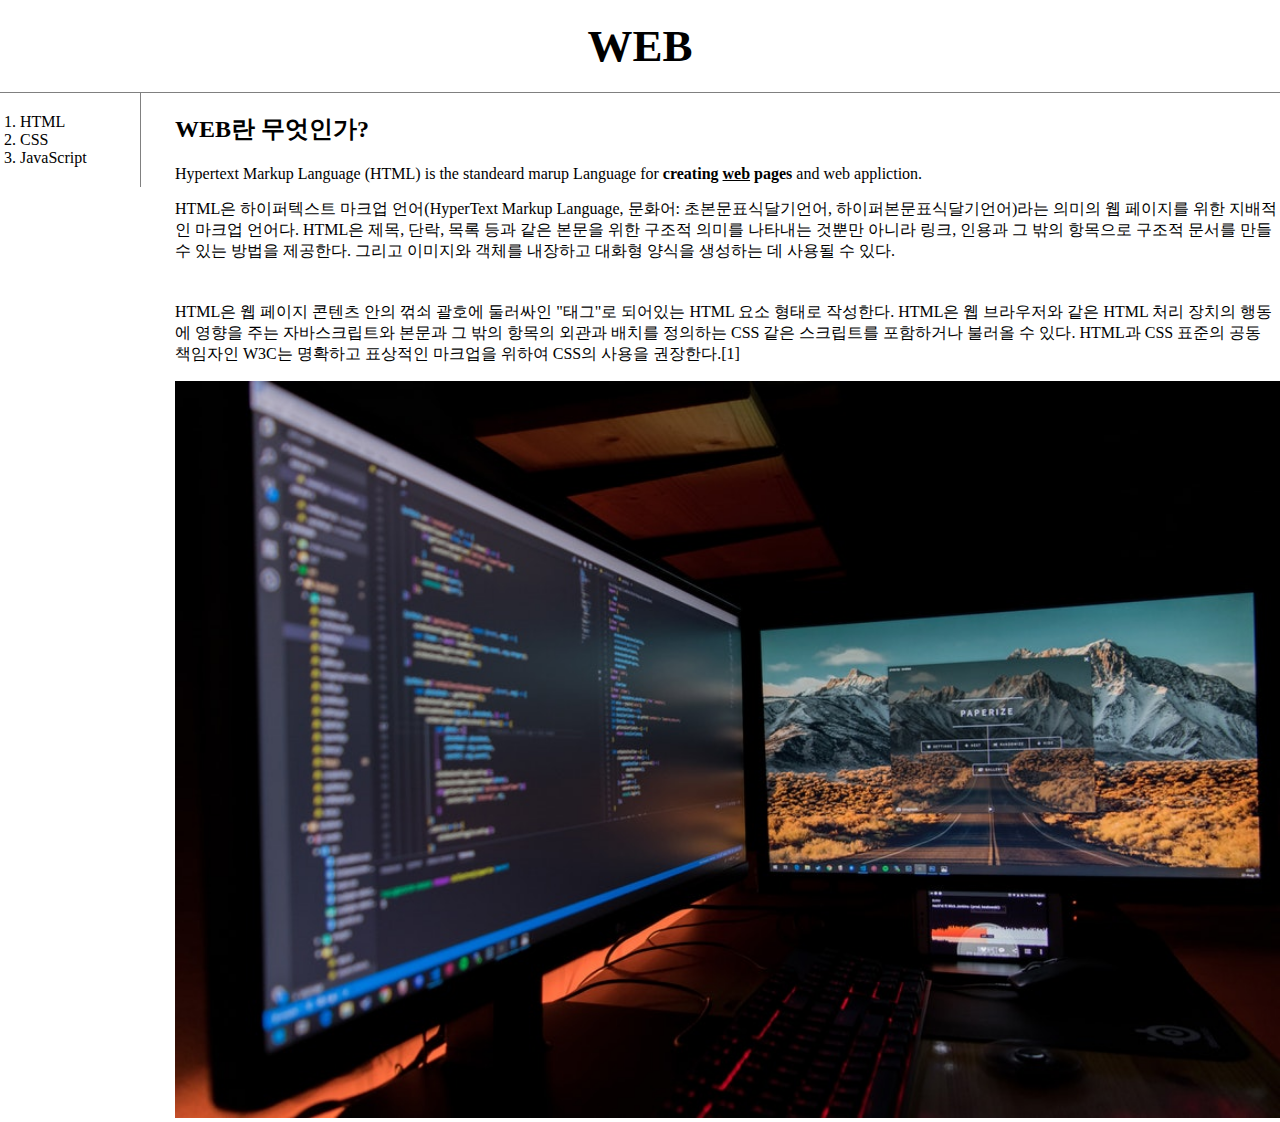
<file: index.html>
<!DOCTYPE HTML>
<html>
  <head>
    <title>WEB</title>
    <meta charset="utf-8">
    <style media="screen">
      a {
        color: black;
        text-decoration: none;
      }
      h1 {
        font-size: 45px;
        text-align: center;
        border-bottom: 1px solid gray;
        margin: 0;
        padding: 20px;
      }
      ol {
        border-right: 1px solid gray;
        width: 100px;
        margin: 0;
        padding: 20px;
      }
      body {
        margin: 0;
      }
      #grid {
        display:grid;
        grid-template-columns: 150px 1fr;
      }
      #article {
        padding-left: 25px;
      }
      @media(max-width: 800px)
      {
        #grid {
          display: block;
        }
        #grid ol {
          border-right: none;
        }
        h1 {
          border-bottom: none;
        }
      }
    </style>
  </head>
  <body>
    <h1><a href="index.html">WEB</a></h1>
    <div id="grid">
      <div>
        <ol>
          <li><a href="1.html">HTML</a></li>
          <li><a href="2.html">CSS</a></li>
          <!--li><a href="2.html" style="color:red; text-decoration:underline;">CSS</a></li-->
          <li><a href="3.html">JavaScript</a></li>
        </ol>
      </div>
      <div id="article">
        <h2>WEB란 무엇인가?</h2>
        <p><a href="https://www.w3.org/TR/html5/" target="_blank" title="HTML5 specification">Hypertext Markup Language (HTML)</a> is the standeard marup Language for <strong>creating <u>web</u> pages</strong> and web appliction.</p>
        <p>HTML은 하이퍼텍스트 마크업 언어(HyperText Markup Language, 문화어: 초본문표식달기언어, 하이퍼본문표식달기언어)라는 의미의 웹 페이지를 위한 지배적인
          마크업 언어다. HTML은 제목, 단락, 목록 등과 같은 본문을 위한 구조적 의미를 나타내는 것뿐만 아니라 링크, 인용과 그 밖의 항목으로 구조적 문서를 만들 수 있는 방법을 제공한다.
          그리고 이미지와 객체를 내장하고 대화형 양식을 생성하는 데 사용될 수 있다.</p><p style="margin-top:40px;">HTML은 웹 페이지 콘텐츠 안의 꺾쇠 괄호에 둘러싸인 "태그"로 되어있는 HTML 요소 형태로 작성한다.
          HTML은 웹 브라우저와 같은 HTML 처리 장치의 행동에 영향을 주는 자바스크립트와 본문과 그 밖의 항목의 외관과 배치를 정의하는 CSS 같은 스크립트를 포함하거나 불러올 수 있다.
          HTML과 CSS 표준의 공동 책임자인 W3C는 명확하고 표상적인 마크업을 위하여 CSS의 사용을 권장한다.[1] </p>

        <img src="coding.jpg" width="100%">
      </div>
    </div>
  </body>
</html>
</file>
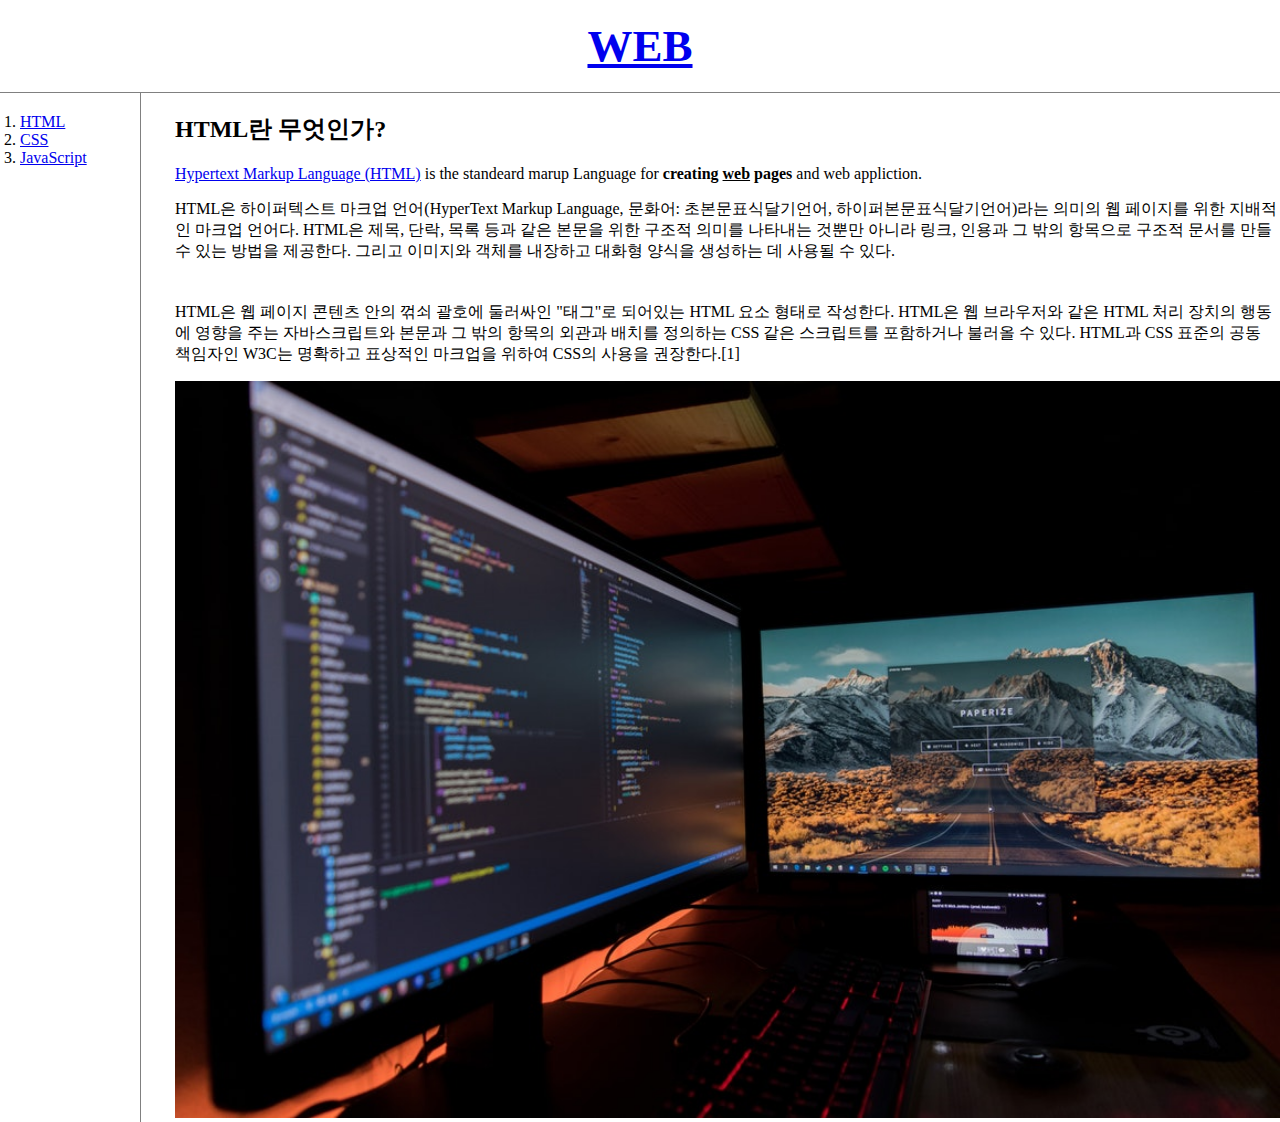
<file: 1.html>
<!DOCTYPE HTML>
<html>
  <head>
    <title>WEB1 - HTML</title>
    <meta charset="utf-8">
    <link rel="stylesheet" href="style.css"/>
  </head>
  <body>
    <h1><a href="index.html">WEB</a></h1>
    <div id="grid">
      <ol>
        <li><a href="1.html">HTML</a></li>
        <li><a href="2.html">CSS</a></li>
        <li><a href="3.html">JavaScript</a></li>
      </ol>
      <div id="article">
        <h2>HTML란 무엇인가?</h2>
        <p><a href="https://www.w3.org/TR/html5/" target="_blank" title="HTML5 specification">Hypertext Markup Language (HTML)</a> is the standeard marup Language for <strong>creating <u>web</u> pages</strong> and web appliction.</p>
        <p>HTML은 하이퍼텍스트 마크업 언어(HyperText Markup Language, 문화어: 초본문표식달기언어, 하이퍼본문표식달기언어)라는 의미의 웹 페이지를 위한 지배적인
          마크업 언어다. HTML은 제목, 단락, 목록 등과 같은 본문을 위한 구조적 의미를 나타내는 것뿐만 아니라 링크, 인용과 그 밖의 항목으로 구조적 문서를 만들 수 있는 방법을 제공한다.
          그리고 이미지와 객체를 내장하고 대화형 양식을 생성하는 데 사용될 수 있다.</p><p style="margin-top:40px;">HTML은 웹 페이지 콘텐츠 안의 꺾쇠 괄호에 둘러싸인 "태그"로 되어있는 HTML 요소 형태로 작성한다.
          HTML은 웹 브라우저와 같은 HTML 처리 장치의 행동에 영향을 주는 자바스크립트와 본문과 그 밖의 항목의 외관과 배치를 정의하는 CSS 같은 스크립트를 포함하거나 불러올 수 있다.
          HTML과 CSS 표준의 공동 책임자인 W3C는 명확하고 표상적인 마크업을 위하여 CSS의 사용을 권장한다.[1] </p>

        <img src="coding.jpg" width="100%">
      </div>
    </div>
  </body>
</html>
</file>
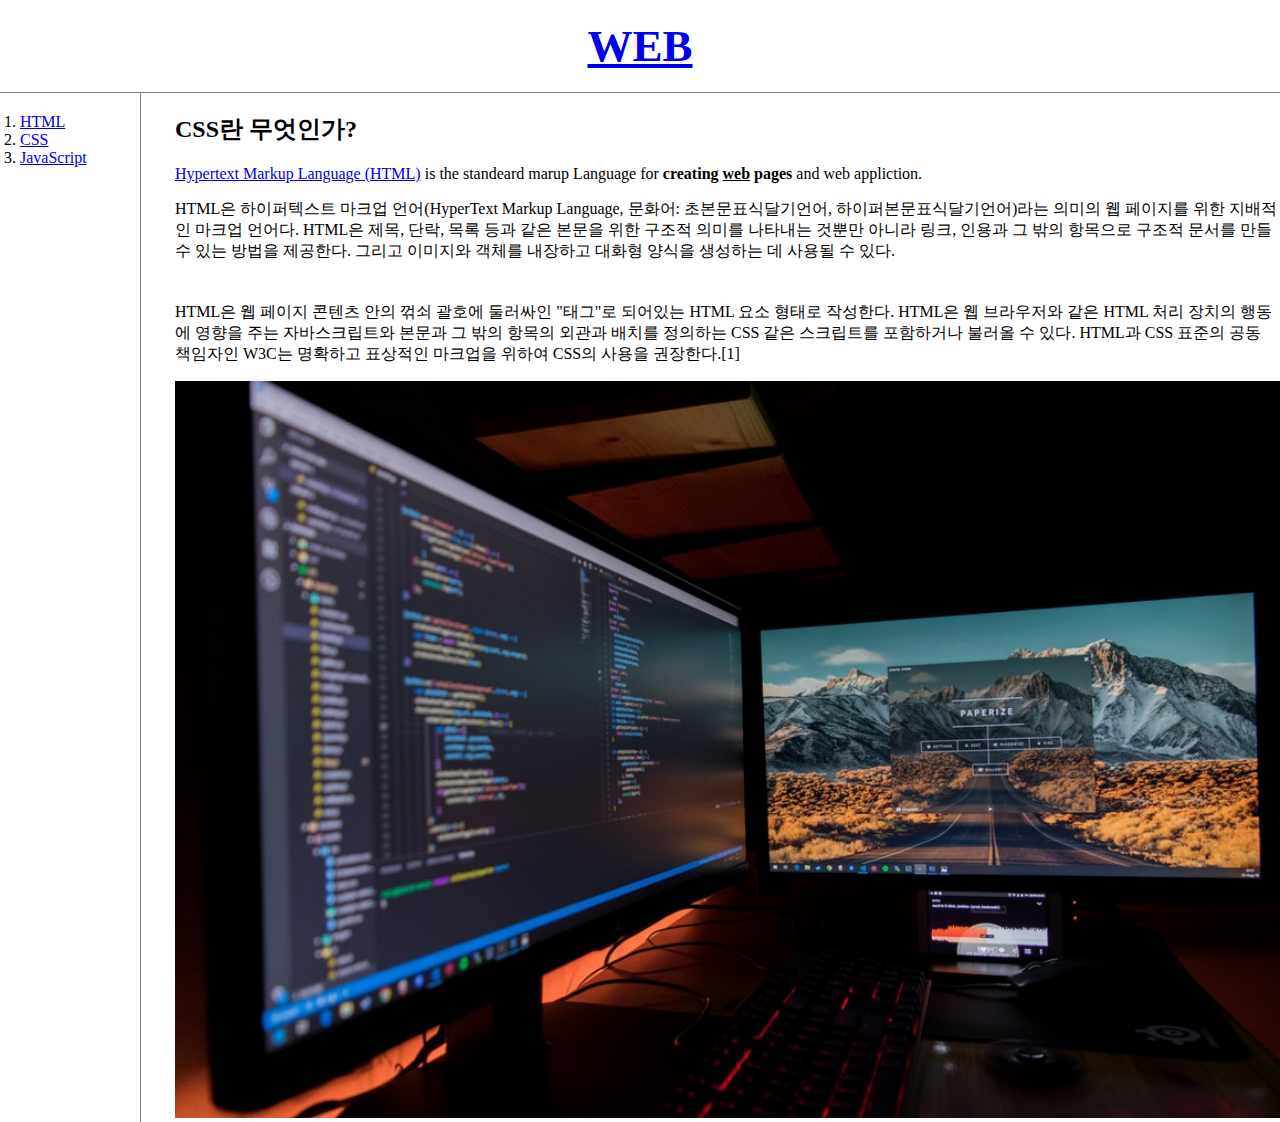
<file: 2.html>
<!DOCTYPE HTML>
<html>
  <head>
    <title>WEB1 - CSS</title>
    <meta charset="utf-8">
    <link rel="stylesheet" href="style.css" />
  </head>
  <body>
    <h1><a href="index.html">WEB</a></h1>
    <div id="grid">
      <ol>
        <li><a href="1.html">HTML</a></li>
        <li><a href="2.html">CSS</a></li>
        <li><a href="3.html">JavaScript</a></li>
      </ol>
      <div id="article">
        <h2>CSS란 무엇인가?</h2>
        <p><a href="https://www.w3.org/TR/html5/" target="_blank" title="HTML5 specification">Hypertext Markup Language (HTML)</a> is the standeard marup Language for <strong>creating <u>web</u> pages</strong> and web appliction.</p>
        <p>HTML은 하이퍼텍스트 마크업 언어(HyperText Markup Language, 문화어: 초본문표식달기언어, 하이퍼본문표식달기언어)라는 의미의 웹 페이지를 위한 지배적인
          마크업 언어다. HTML은 제목, 단락, 목록 등과 같은 본문을 위한 구조적 의미를 나타내는 것뿐만 아니라 링크, 인용과 그 밖의 항목으로 구조적 문서를 만들 수 있는 방법을 제공한다.
          그리고 이미지와 객체를 내장하고 대화형 양식을 생성하는 데 사용될 수 있다.</p><p style="margin-top:40px;">HTML은 웹 페이지 콘텐츠 안의 꺾쇠 괄호에 둘러싸인 "태그"로 되어있는 HTML 요소 형태로 작성한다.
          HTML은 웹 브라우저와 같은 HTML 처리 장치의 행동에 영향을 주는 자바스크립트와 본문과 그 밖의 항목의 외관과 배치를 정의하는 CSS 같은 스크립트를 포함하거나 불러올 수 있다.
          HTML과 CSS 표준의 공동 책임자인 W3C는 명확하고 표상적인 마크업을 위하여 CSS의 사용을 권장한다.[1] </p>

        <img src="coding.jpg" width="100%">
      </div>
    </div>
  </body>
</html>
</file>
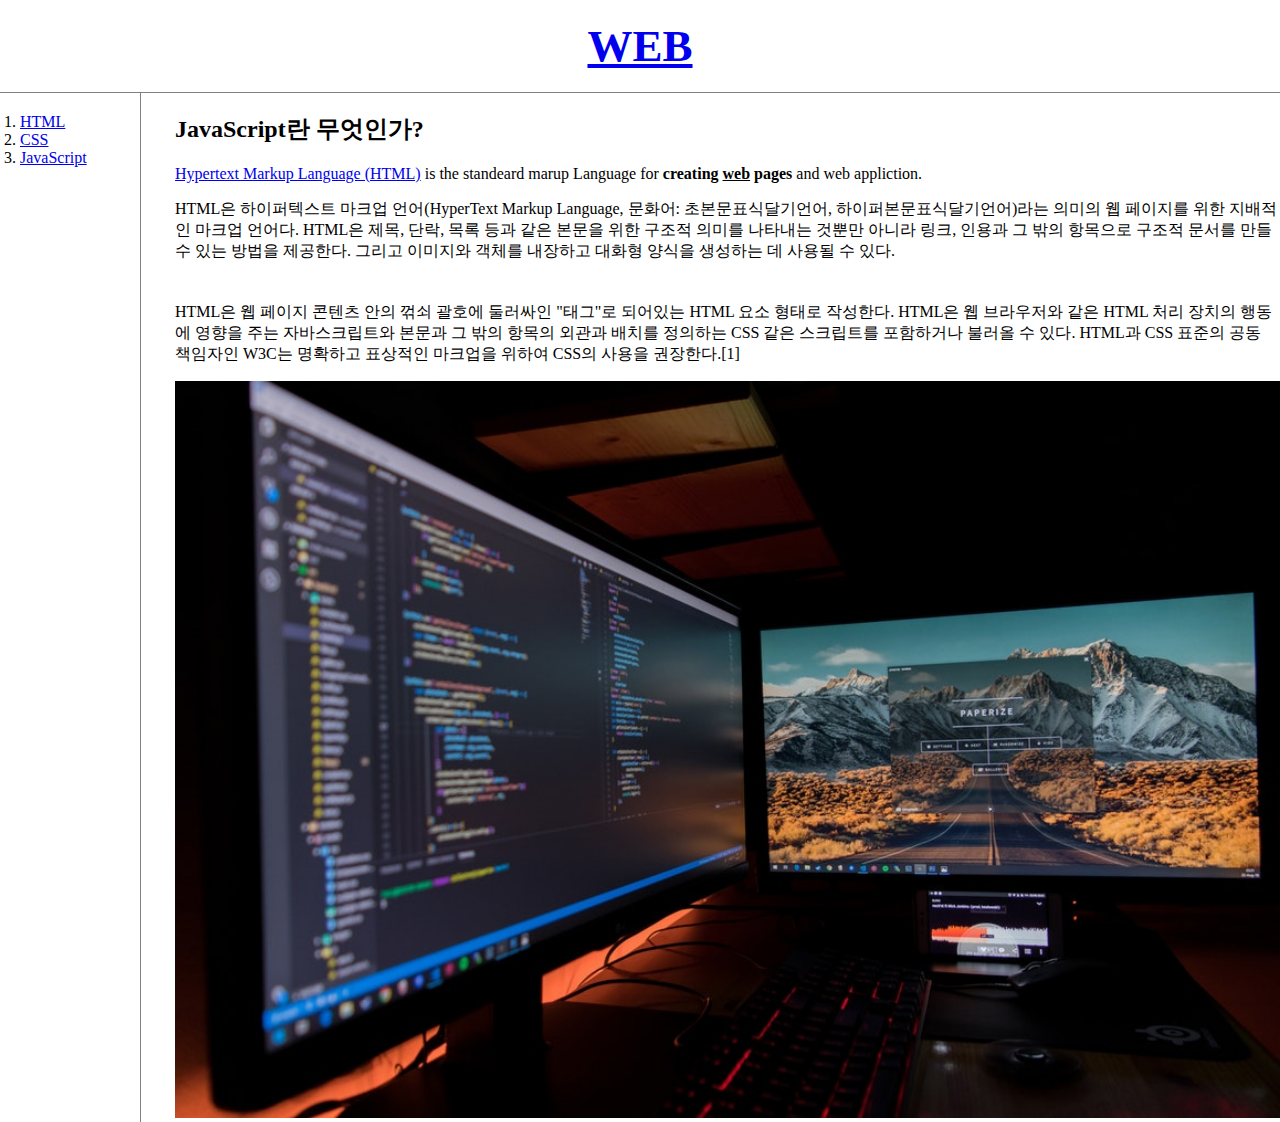
<file: 3.html>
<!DOCTYPE HTML>
<html>
  <head>
    <title>WEB1 - JavaScript</title>
    <meta charset="utf-8">
    <link rel="stylesheet" href="style.css" />
  </head>
  <body>
    <h1><a href="index.html">WEB</a></h1>
    <div id="grid">
      <ol>
        <li><a href="1.html">HTML</a></li>
        <li><a href="2.html">CSS</a></li>
        <li><a href="3.html">JavaScript</a></li>
      </ol>
      <div id="article">
        <h2>JavaScript란 무엇인가?</h2>
        <p><a href="https://www.w3.org/TR/html5/" target="_blank" title="HTML5 specification">Hypertext Markup Language (HTML)</a> is the standeard marup Language for <strong>creating <u>web</u> pages</strong> and web appliction.</p>
        <p>HTML은 하이퍼텍스트 마크업 언어(HyperText Markup Language, 문화어: 초본문표식달기언어, 하이퍼본문표식달기언어)라는 의미의 웹 페이지를 위한 지배적인
          마크업 언어다. HTML은 제목, 단락, 목록 등과 같은 본문을 위한 구조적 의미를 나타내는 것뿐만 아니라 링크, 인용과 그 밖의 항목으로 구조적 문서를 만들 수 있는 방법을 제공한다.
          그리고 이미지와 객체를 내장하고 대화형 양식을 생성하는 데 사용될 수 있다.</p><p style="margin-top:40px;">HTML은 웹 페이지 콘텐츠 안의 꺾쇠 괄호에 둘러싸인 "태그"로 되어있는 HTML 요소 형태로 작성한다.
          HTML은 웹 브라우저와 같은 HTML 처리 장치의 행동에 영향을 주는 자바스크립트와 본문과 그 밖의 항목의 외관과 배치를 정의하는 CSS 같은 스크립트를 포함하거나 불러올 수 있다.
          HTML과 CSS 표준의 공동 책임자인 W3C는 명확하고 표상적인 마크업을 위하여 CSS의 사용을 권장한다.[1] </p>

        <img src="coding.jpg" width="100%">
      </div>
    </div>
  </body>
</html>
</file>
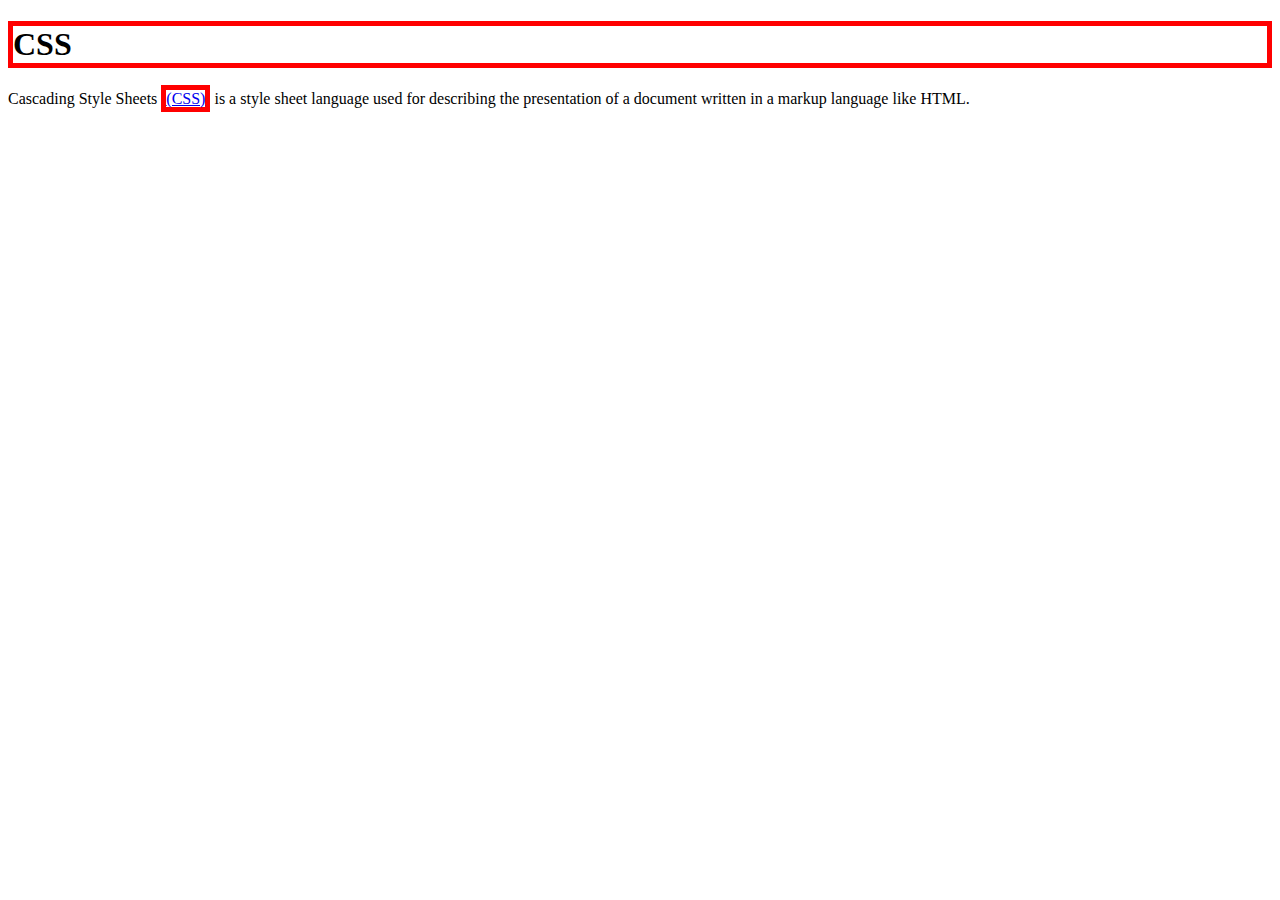
<file: box.html>
<!DOCTYPE html>
<html lang="en" dir="ltr">
  <head>
    <meta charset="utf-8">
    <title></title>
    <style media="screen">
        h1, a{
          /*border-width: 5px;
          border-color: red;
          border-style: solid;*/
          border: 5px red solid;
        }
    </style>
  </head>
  <body>
    <h1>CSS</h1>Cascading Style Sheets <a href="https://en.wikipedia.org/wiki/Cascading_Style_Sheets">(CSS)</a> is a style sheet language used for describing the presentation of a document written in a markup language like HTML.
  </body>
</html>
</file>
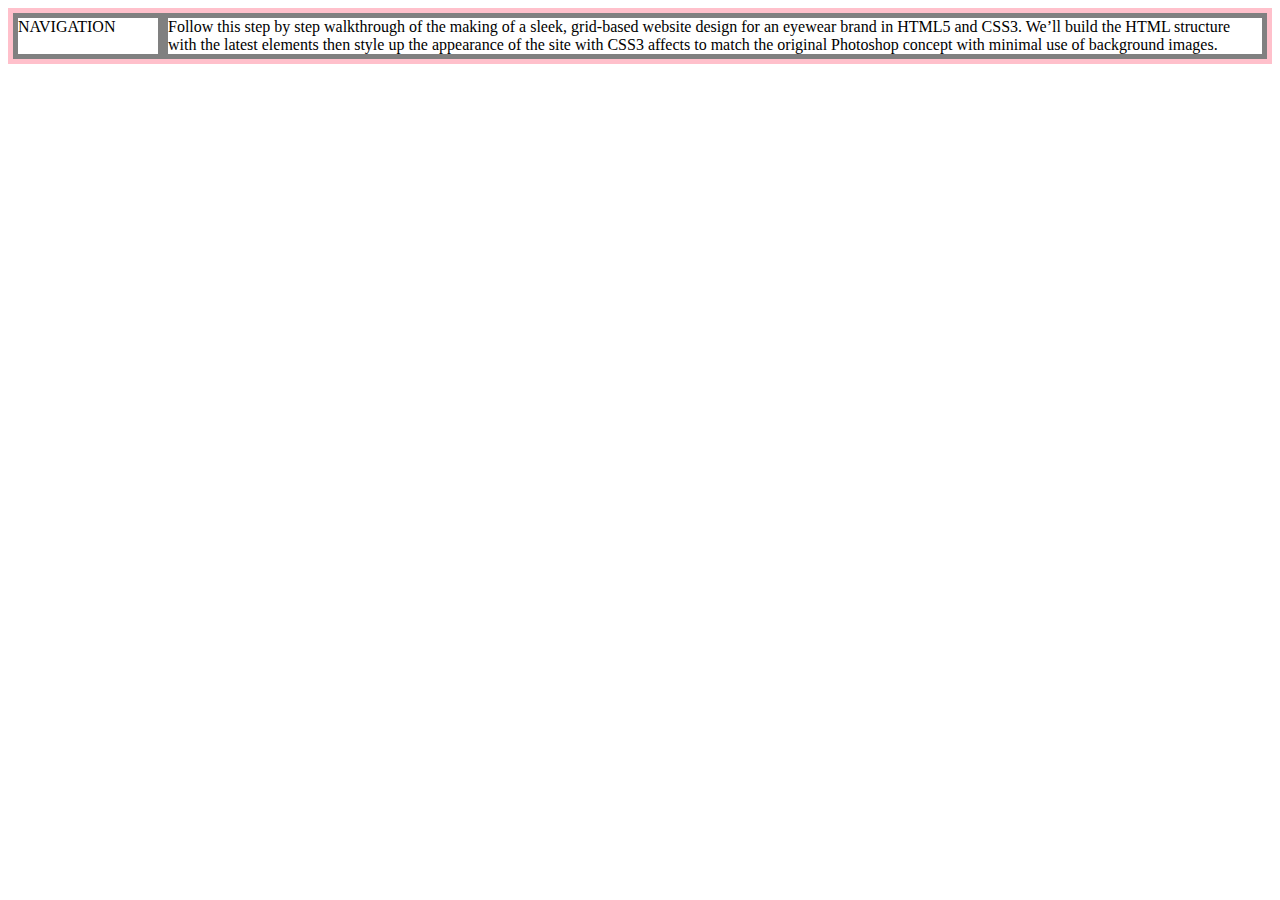
<file: grid.html>
<!DOCTYPE html>
<html lang="en" dir="ltr">
  <head>
    <meta charset="utf-8">
    <title></title>
    <style media="screen">
      div {
        border : 5px solid gray;
      }
      #grid {
        border: 5px solid pink;
        display: grid;
        grid-template-columns: 150px 1fr;
      }
    </style>
  </head>
  <body>
    <div id="grid">
      <div>
        NAVIGATION
      </div>
      <div>
        Follow this step by step walkthrough of the making of a sleek, grid-based website design for an eyewear brand in HTML5 and CSS3. We’ll build the HTML structure with the latest elements then style up the appearance of the site with CSS3 affects to match the original Photoshop concept with minimal use of background images.
      </div>
    </div>
  </body>
</html>
</file>
<file: style.css>
<style media="screen">
  a {
    color: black;
    text-decoration: none;
  }
  h1 {
    font-size: 45px;
    text-align: center;
    border-bottom: 1px solid gray;
    margin: 0;
    padding: 20px;
  }
  ol {
    border-right: 1px solid gray;
    width: 100px;
    margin: 0;
    padding: 20px;
  }
  body {
    margin: 0;
  }
  #grid {
    display:grid;
    grid-template-columns: 150px 1fr;
  }
  #article {
    padding-left: 25px;
  }
  @media(max-width: 800px)
  {
    #grid {
      display: block;
    }
    #grid ol {
      border-right: none;
    }
    h1 {
      border-bottom: none;
    }
  }
</style>
</file>
